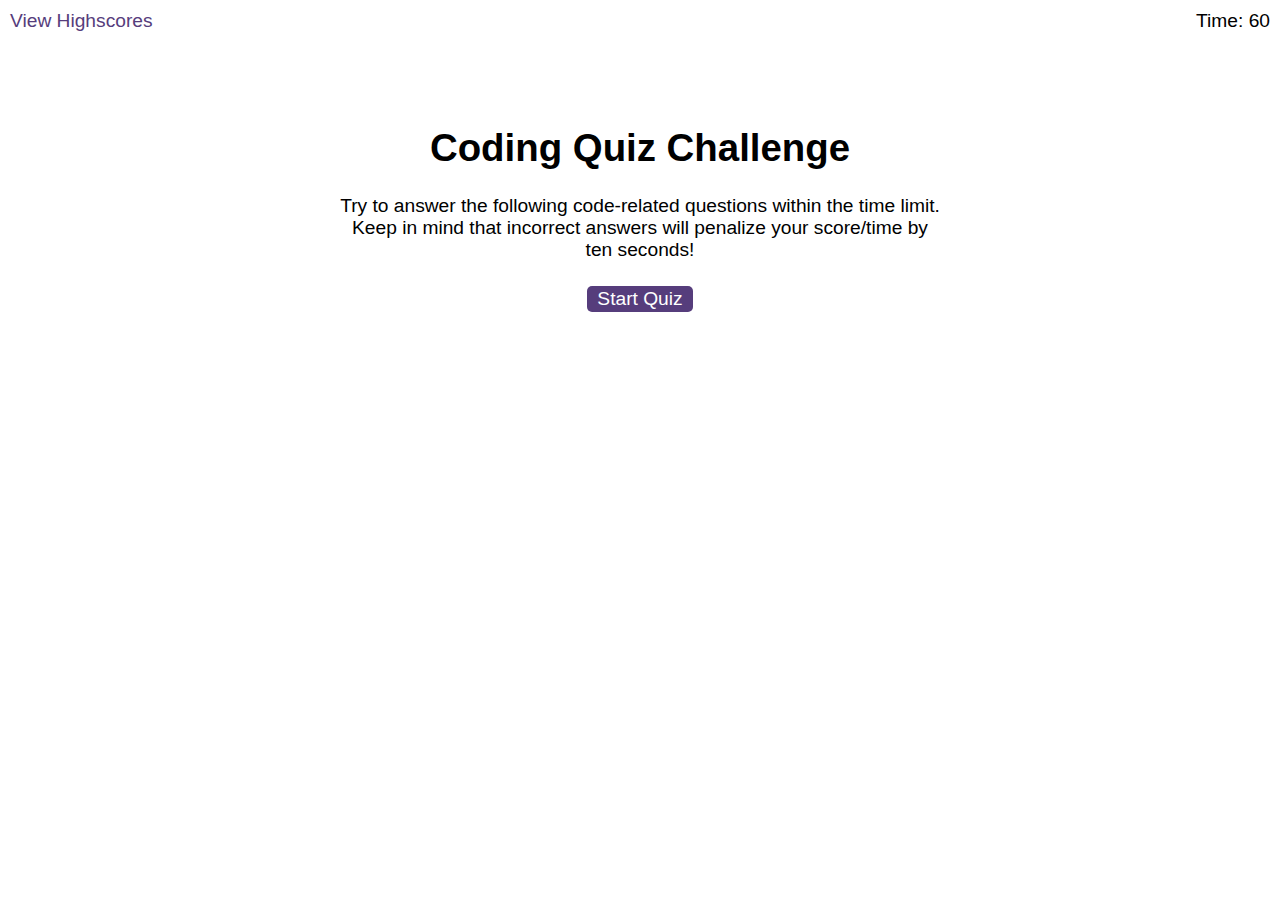
<file: index.html>
<!DOCTYPE html>
<html lang="en-gb">

<head>
  <meta charset="UTF-8" />
  <meta name="viewport" content="width=device-width, initial-scale=1.0" />
  <meta http-equiv="X-UA-Compatible" content="ie=edge" />
  <title>Coding Quiz</title>

  <link rel="stylesheet" href="./assets/css/styles.css" />
</head>

<body>
  <div class="scores"><a href="highscores.html">View Highscores</a></div>

  <div class="timer">Time: <span id="time">60</span></div>

  <div class="wrapper">
    <div id="start-screen" class="start">
      <h1>Coding Quiz Challenge</h1>
      <p>
        Try to answer the following code-related questions within the time
        limit. Keep in mind that incorrect answers will penalize your
        score/time by ten seconds!
      </p>
      <button id="start">Start Quiz</button>
    </div>

    <div id="questions" class="hide">
      <h2 id="question-title"></h2>
      <div id="choices" class="choices"></div>
    </div>

    <div id="end-screen" class="hide">
      <h2>All done!</h2>
      <p>Your final score is <span id="final-score"></span>.</p>
      <p>
        Enter initials: <input type="text" id="initials" max="3" />
        <button id="submit">Submit</button>
      </p>
    </div>

    <div id="feedback" class="feedback hide"></div>
  </div>

  <script src="./assets/js/logic.js"></script>
</body>

</html>
</file>
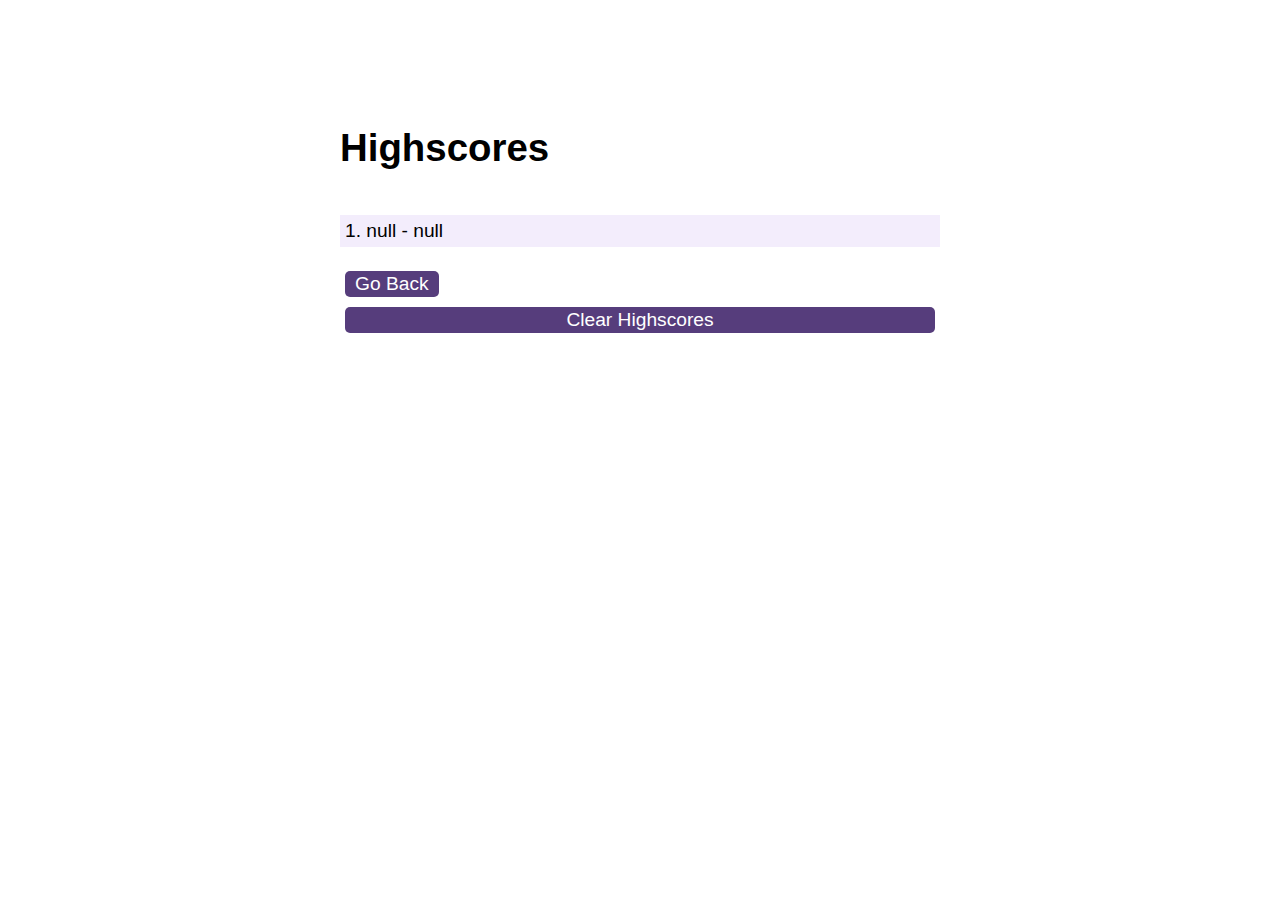
<file: highscores.html>
<!DOCTYPE html>
<html lang="en">

<head>
  <meta charset="UTF-8" />
  <meta name="viewport" content="width=device-width, initial-scale=1.0" />
  <meta http-equiv="X-UA-Compatible" content="ie=edge" />
  <title>Highscores</title>

  <link rel="stylesheet" href="./assets/css/styles.css" />
</head>

<body>
  <div class="wrapper">
    <h1>Highscores</h1>
    <ol id="highscores"></ol>

    <a href="index.html"><button>Go Back</button></a>
    <button id="clear" onclick="clearScores()">Clear Highscores</button>
  </div>


  <script src="./assets/js/scores.js"></script>
</body>

</html>
</file>
<file: assets/css/styles.css>
body {
  font-family: Arial;
  font-size: 120%;
}

a {
  color: #563d7c;
  text-decoration: none;
  transition: color 0.1s;
}

a:hover {
  color: #8570a5;
}

button {
  display: inline-block;
  margin: 5px;
  cursor: pointer;
  font-size: 100%;
  background-color: #563d7c;
  border-radius: 5px;
  padding: 2px 10px;
  color: white;
  border: 0;
  transition: background-color 0.1s;
}

button:hover {
  background-color: #8570a5;
}

.choices button {
  display: block;
}

input[type="text"] {
  font-size: 100%;
}

ol {
  padding-left: 0px;
  max-height: 400px;
  overflow: auto;
}

li {
  padding: 5px;
  list-style: decimal inside none;
}

li:nth-child(odd) {
  background-color: #f3edfc;
}

.wrapper {
  margin: 100px auto 0 auto;
  max-width: 600px;
}

.hide {
  display: none;
}

.start {
  text-align: center;
}

.scores {
  position: absolute;
  top: 10px;
  left: 10px;
}

.feedback {
  font-style: italic;
  font-size: 120%;
  margin-top: 20px;
  padding-top: 10px;
  color: gray;
  border-top: 2px solid #ccc;
}

.timer {
  position: absolute;
  top: 10px;
  right: 10px;
}

.wrapper {
  display: flex;
  flex-direction: column;
}
</file>
